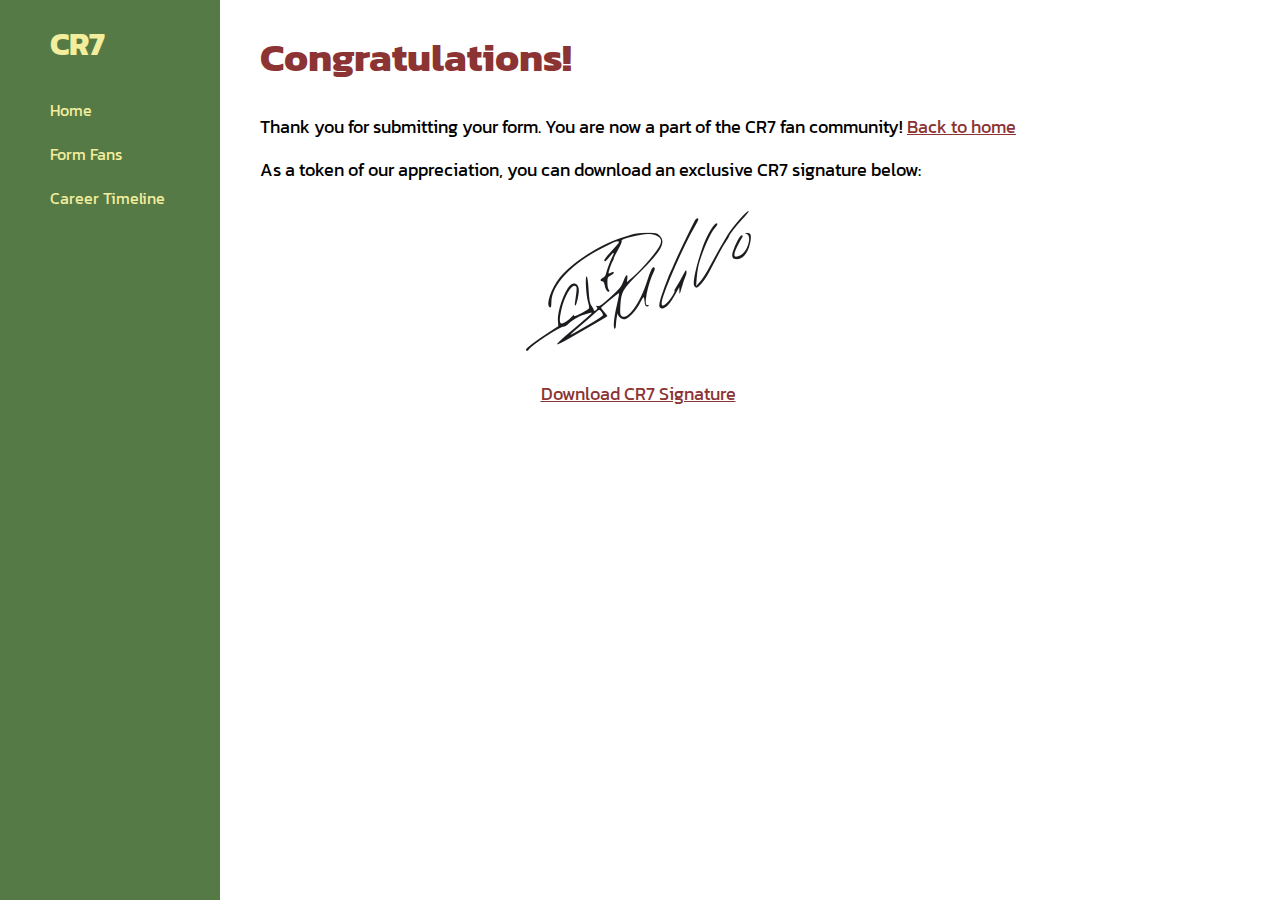
<file: feedback.html>
<!DOCTYPE html>
<html lang="en">
<head>
   <meta charset="UTF-8">
   <meta name="viewport" content="width=device-width, initial-scale=1.0">
   <link rel="stylesheet" href="style.css">
   <title>feedback</title>
</head>
<body>
   <nav class="sidebar">
      <h1 class="logo-cr7"><a href="#">CR7</a></h1>
      <ul>
         <li><a href="index.html" class="ul-a">Home</a></li>
         <li><a href="form.html" class="ul-a">Form Fans</a></li>
         <li><a href="table.html" class="ul-a">Career Timeline</a></li>
      </ul>
   </nav>

   <main class="appreciation">
      <div class="container">
         <h1>Congratulations!</h1>
         <p>Thank you for submitting your form. You are now a part of the CR7 fan community! <span><a href="index.html">Back to home</a></span></p>
         <p>As a token of our appreciation, you can download an exclusive CR7 signature below:</p>
         
         <div class="signature">
            <img src="ttd-cr7.png" alt="Signature Ronaldo">
         </div>
         <a href="ttd-cr7.png" class="download-link" download>Download CR7 Signature</a>
      </div>
   </main>

   <!-- <footer class="footer">
      <div class="container-fluid">
         <h1 class="logo-cr7"><a href="#">CR7</a></h1>
         <div class="kata2">
            <p>"The most important thing is the family. Keep your family healthy, good, and take care of your family, because this is the most important thing in the world."</p>
            <span>- Cristiano Ronaldo</span>
         </div>
      </div>
   </footer> -->
</body>
</html>
</file>
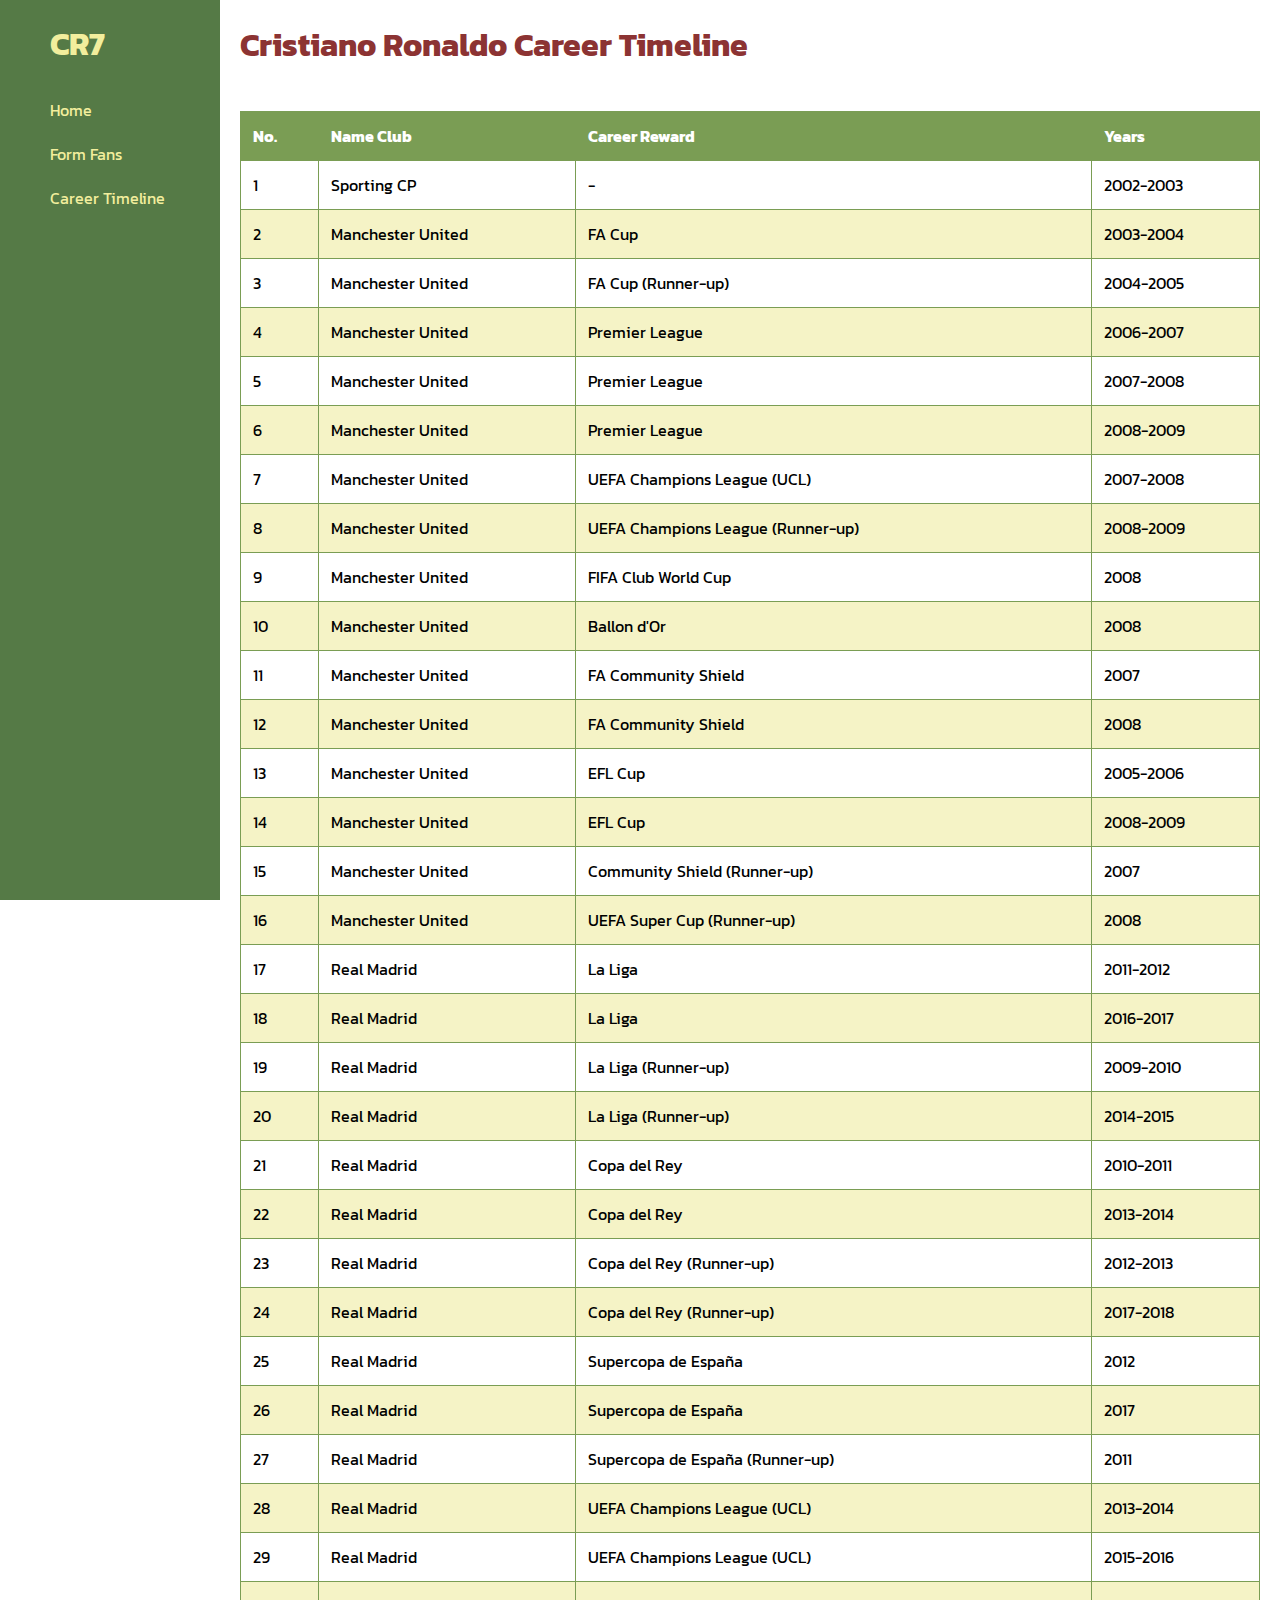
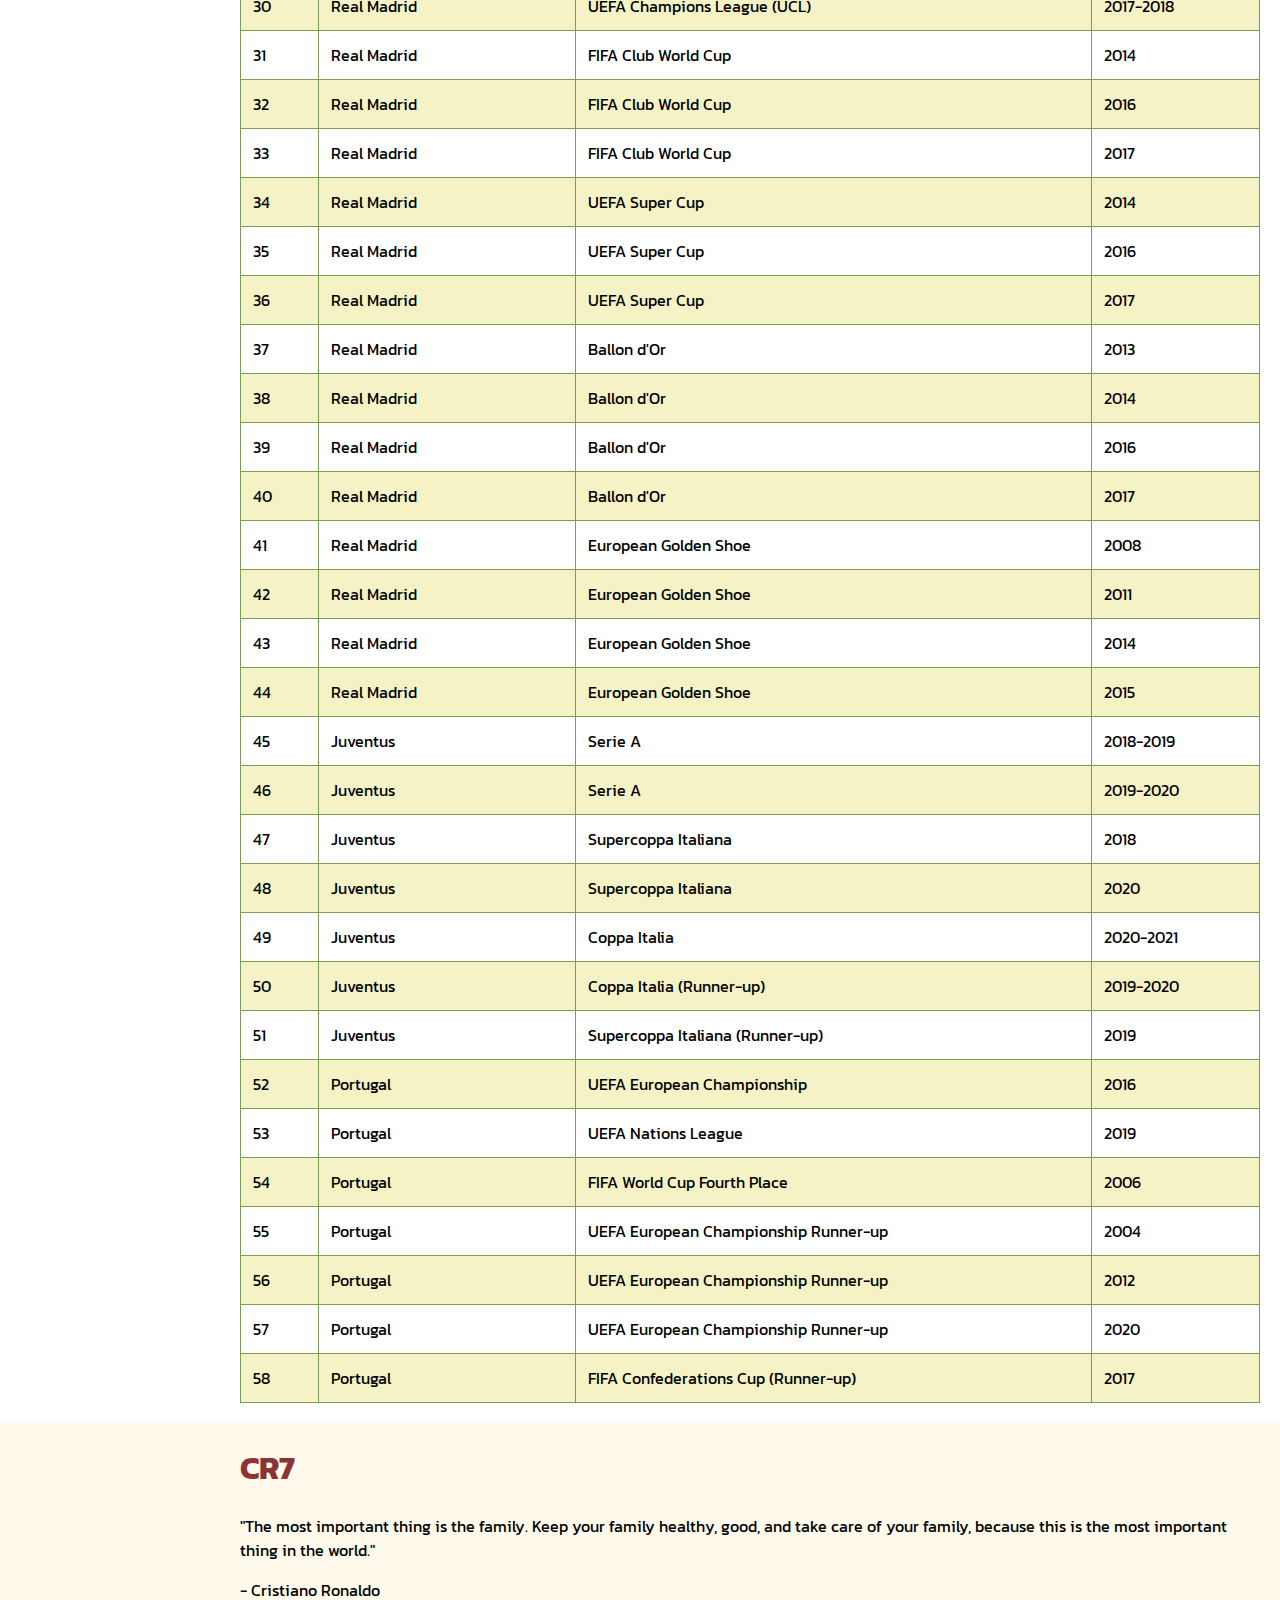
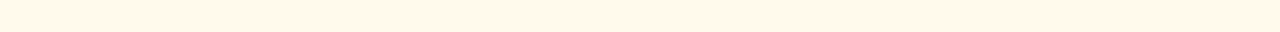
<file: table.html>
<!DOCTYPE html>
<html lang="en">
<head>
    <meta charset="UTF-8">
    <meta name="viewport" content="width=device-width, initial-scale=1.0">
    <link rel="stylesheet" href="style.css">
    <title>Cristiano Ronaldo Career</title>
</head>
<body>
   <nav class="sidebar">
      <h1 class="logo-cr7"><a href="#">CR7</a></h1>

      <ul>
         <li><a href="index.html" class="ul-a">Home</a></li>
         <li><a href="form.html" class="ul-a">Form Fans</a></li>
         <li><a href="#" class="ul-a">Career Timeline</a></li>
      </ul>
   </nav>
      <div class="label-h1">
         <h1>Cristiano Ronaldo Career Timeline</h1>
      </div>
   <div class="table-responsive">
      <table border="1" class="table-container">
        <thead>
            <tr>
                <th>No.</th>
                <th>Name Club</th>
                <th>Career Reward</th>
                <th>Years</th>
            </tr>
        </thead>
        <tbody>
            <tr>
                <td>1</td>
                <td>Sporting CP</td>
                <td>-</td>
                <td>2002-2003</td>
            </tr>
            <tr>
                <td>2</td>
                <td>Manchester United</td>
                <td>FA Cup</td>
                <td>2003-2004</td>
            </tr>
            <tr>
                <td>3</td>
                <td>Manchester United</td>
                <td>FA Cup (Runner-up)</td>
                <td>2004-2005</td>
            </tr>
            <tr>
                <td>4</td>
                <td>Manchester United</td>
                <td>Premier League</td>
                <td>2006-2007</td>
            </tr>
            <tr>
                <td>5</td>
                <td>Manchester United</td>
                <td>Premier League</td>
                <td>2007-2008</td>
            </tr>
            <tr>
                <td>6</td>
                <td>Manchester United</td>
                <td>Premier League</td>
                <td>2008-2009</td>
            </tr>
            <tr>
                <td>7</td>
                <td>Manchester United</td>
                <td>UEFA Champions League (UCL)</td>
                <td>2007-2008</td>
            </tr>
            <tr>
                <td>8</td>
                <td>Manchester United</td>
                <td>UEFA Champions League (Runner-up)</td>
                <td>2008-2009</td>
            </tr>
            <tr>
                <td>9</td>
                <td>Manchester United</td>
                <td>FIFA Club World Cup</td>
                <td>2008</td>
            </tr>
            <tr>
                <td>10</td>
                <td>Manchester United</td>
                <td>Ballon d'Or</td>
                <td>2008</td>
            </tr>
            <tr>
                <td>11</td>
                <td>Manchester United</td>
                <td>FA Community Shield</td>
                <td>2007</td>
            </tr>
            <tr>
                <td>12</td>
                <td>Manchester United</td>
                <td>FA Community Shield</td>
                <td>2008</td>
            </tr>
            <tr>
                <td>13</td>
                <td>Manchester United</td>
                <td>EFL Cup</td>
                <td>2005-2006</td>
            </tr>
            <tr>
                <td>14</td>
                <td>Manchester United</td>
                <td>EFL Cup</td>
                <td>2008-2009</td>
            </tr>
            <tr>
                <td>15</td>
                <td>Manchester United</td>
                <td>Community Shield (Runner-up)</td>
                <td>2007</td>
            </tr>
            <tr>
                <td>16</td>
                <td>Manchester United</td>
                <td>UEFA Super Cup (Runner-up)</td>
                <td>2008</td>
            </tr>
            <tr>
                <td>17</td>
                <td>Real Madrid</td>
                <td>La Liga</td>
                <td>2011-2012</td>
            </tr>
            <tr>
                <td>18</td>
                <td>Real Madrid</td>
                <td>La Liga</td>
                <td>2016-2017</td>
            </tr>
            <tr>
                <td>19</td>
                <td>Real Madrid</td>
                <td>La Liga (Runner-up)</td>
                <td>2009-2010</td>
            </tr>
            <tr>
                <td>20</td>
                <td>Real Madrid</td>
                <td>La Liga (Runner-up)</td>
                <td>2014-2015</td>
            </tr>
            <tr>
                <td>21</td>
                <td>Real Madrid</td>
                <td>Copa del Rey</td>
                <td>2010-2011</td>
            </tr>
            <tr>
                <td>22</td>
                <td>Real Madrid</td>
                <td>Copa del Rey</td>
                <td>2013-2014</td>
            </tr>
            <tr>
                <td>23</td>
                <td>Real Madrid</td>
                <td>Copa del Rey (Runner-up)</td>
                <td>2012-2013</td>
            </tr>
            <tr>
                <td>24</td>
                <td>Real Madrid</td>
                <td>Copa del Rey (Runner-up)</td>
                <td>2017-2018</td>
            </tr>
            <tr>
                <td>25</td>
                <td>Real Madrid</td>
                <td>Supercopa de España</td>
                <td>2012</td>
            </tr>
            <tr>
                <td>26</td>
                <td>Real Madrid</td>
                <td>Supercopa de España</td>
                <td>2017</td>
            </tr>
            <tr>
                <td>27</td>
                <td>Real Madrid</td>
                <td>Supercopa de España (Runner-up)</td>
                <td>2011</td>
            </tr>
            <tr>
                <td>28</td>
                <td>Real Madrid</td>
                <td>UEFA Champions League (UCL)</td>
                <td>2013-2014</td>
            </tr>
            <tr>
                <td>29</td>
                <td>Real Madrid</td>
                <td>UEFA Champions League (UCL)</td>
                <td>2015-2016</td>
            </tr>
            <tr>
                <td>30</td>
                <td>Real Madrid</td>
                <td>UEFA Champions League (UCL)</td>
               <td>2017-2018</td>
            </tr>
            <tr>
               <td>31</td>
               <td>Real Madrid</td>
               <td>FIFA Club World Cup</td>
               <td>2014</td>
            </tr>
            <tr>
               <td>32</td>
               <td>Real Madrid</td>
               <td>FIFA Club World Cup</td>
               <td>2016</td>
            </tr>
            <tr>
               <td>33</td>
               <td>Real Madrid</td>
               <td>FIFA Club World Cup</td>
               <td>2017</td>
            </tr>
            <tr>
               <td>34</td>
               <td>Real Madrid</td>
               <td>UEFA Super Cup</td>
               <td>2014</td>
            </tr>
            <tr>
               <td>35</td>
               <td>Real Madrid</td>
               <td>UEFA Super Cup</td>
               <td>2016</td>
            </tr>
            <tr>
               <td>36</td>
               <td>Real Madrid</td>
               <td>UEFA Super Cup</td>
               <td>2017</td>
            </tr>
            <tr>
               <td>37</td>
               <td>Real Madrid</td>
               <td>Ballon d'Or</td>
               <td>2013</td>
            </tr>
            <tr>
               <td>38</td>
               <td>Real Madrid</td>
               <td>Ballon d'Or</td>
               <td>2014</td>
            </tr>
            <tr>
               <td>39</td>
               <td>Real Madrid</td>
               <td>Ballon d'Or</td>
               <td>2016</td>
            </tr>
            <tr>
               <td>40</td>
               <td>Real Madrid</td>
               <td>Ballon d'Or</td>
               <td>2017</td>
            </tr>
            <tr>
               <td>41</td>
               <td>Real Madrid</td>
               <td>European Golden Shoe</td>
               <td>2008</td>
            </tr>
            <tr>
               <td>42</td>
               <td>Real Madrid</td>
               <td>European Golden Shoe</td>
               <td>2011</td>
            </tr>
            <tr>
               <td>43</td>
               <td>Real Madrid</td>
               <td>European Golden Shoe</td>
               <td>2014</td>
            </tr>
            <tr>
               <td>44</td>
               <td>Real Madrid</td>
               <td>European Golden Shoe</td>
               <td>2015</td>
            </tr>
            <tr>
               <td>45</td>
               <td>Juventus</td>
               <td>Serie A</td>
               <td>2018-2019</td>
            </tr>
            <tr>
               <td>46</td>
               <td>Juventus</td>
               <td>Serie A</td>
               <td>2019-2020</td>
            </tr>
            <tr>
               <td>47</td>
               <td>Juventus</td>
               <td>Supercoppa Italiana</td>
               <td>2018</td>
            </tr>
            <tr>
               <td>48</td>
               <td>Juventus</td>
               <td>Supercoppa Italiana</td>
               <td>2020</td>
            </tr>
            <tr>
               <td>49</td>
               <td>Juventus</td>
               <td>Coppa Italia</td>
               <td>2020-2021</td>
            </tr>
            <tr>
               <td>50</td>
               <td>Juventus</td>
               <td>Coppa Italia (Runner-up)</td>
               <td>2019-2020</td>
            </tr>
            <tr>
               <td>51</td>
               <td>Juventus</td>
               <td>Supercoppa Italiana (Runner-up)</td>
               <td>2019</td>
            </tr>
            <tr>
               <td>52</td>
               <td>Portugal</td>
               <td>UEFA European Championship</td>
               <td>2016</td>
            </tr>
            <tr>
               <td>53</td>
               <td>Portugal</td>
               <td>UEFA Nations League</td>
               <td>2019</td>
            </tr>
            <tr>
               <td>54</td>
               <td>Portugal</td>
               <td>FIFA World Cup Fourth Place</td>
               <td>2006</td>
            </tr>
            <tr>
               <td>55</td>
               <td>Portugal</td>
               <td>UEFA European Championship Runner-up</td>
               <td>2004</td>
            </tr>
            <tr>
               <td>56</td>
               <td>Portugal</td>
               <td>UEFA European Championship Runner-up</td>
               <td>2012</td>
            </tr>
            <tr>
               <td>57</td>
               <td>Portugal</td>
               <td>UEFA European Championship Runner-up</td>
               <td>2020</td>
            </tr>
            <tr>
               <td>58</td>
               <td>Portugal</td>
               <td>FIFA Confederations Cup (Runner-up)</td>
               <td>2017</td>
            </tr>
         </tbody>
      </table>
   </div>

      <footer class="footer">
         <div class="container-fluid">
            <h1 class="logo-cr7"><a href="#">CR7</a></h1>
            <div class="kata2">
               <p>"The most important thing is the family. Keep your family healthy, good, and take care of your family, because this is the most important thing in the world."</p>
               <span>- Cristiano Ronaldo</span>
            </div>
         </div>
      </footer>
   </body>
</html>
</file>
<file: style.css>
@import url('https://fonts.googleapis.com/css2?family=Kanit:ital,wght@0,100;0,200;0,300;0,400;0,500;0,600;0,700;0,800;0,900;1,100;1,200;1,300;1,400;1,500;1,600;1,700;1,800;1,900&display=swap');

:root{
   --main-color : #f5f3c6;
   --main-color-1: #F2EE9D;
   --main-color-2: #7A9D54;
   --main-color-3: #557A46;
   --main-color-4: #8C3333;
   --main-color-cream: #fffaeb;
   --black: #000000;
   --white: #ffffff;
}

body{
   background-color: var(--white);
   font-family: 'Kanit', sans-serif;
   margin: 0;
   padding: 0;
}

.sidebar{
   position: fixed;
   top: 0;
   left: 0;
   height: 100%;
   width: 220px;
   background-color: var(--main-color-3);
   z-index: 1000;
   transition: 0.5s;
}

.sidebar h1{
   text-align: left;
   padding: 10px 30px;
   margin: 0;
   font-size: 2rem;
}

.sidebar a{
   display: block;
   color: var(--main-color-1);
   padding: 10px 20px;
   text-decoration: none;
   transition: 0.5s;
}

.sidebar .ul-a:hover{
   background-color: var(--main-color-2);
   border-radius: 15px;
}

.sidebar ul{
   list-style: none;
   padding: 0 30px;
   margin: 0;
}

/* index // home */

.header{
   display: flex;
   justify-content: space-between;
   align-items: center;
   padding: 0 20px 30px 240px;
   z-index: 1000;
   margin: 0;
   background-color: var(--main-color-cream);
   box-shadow: 0 2px 5px rgba(0, 0, 0, 0.1);
}

.header h1{
   font-size: 2rem;
   color: var(--main-color-4);
   /* margin: 0; */
}

.header img{
   display: flex;
   float: right;
   text-align: right;
   /* margin-top: -150px;  */
   width: auto;
   height: 190px;
   border-radius: 10px;
}

.header p{
   padding-right: 165px;
   font-size: 1.1rem;
   text-align: justify;
}

.header .social{
   display: flex;
   align-items: center;
}

.header a{
   color: var(--main-color-4);
   text-decoration: none;
   padding: 10px 20px 10px 0;
   transition: 0.5s;
   font-size: 20px;
}

.header .social-icon-yt{
   font-size: 24px;
}


.ri-facebook-fill:hover{
   color: #3b5998;
}

.ri-instagram-fill:hover{
   color: #C13584;
}

.ri-twitter-x-fill:hover{
   color: black;
}

.ri-youtube-fill:hover{
   color: #FF0000;
}

.container{
   padding: 0 20px;
}

.who-cr7{
   display: flex;
   justify-content: space-between;
   align-items: center;
   padding: 0 20px 30px 240px;
   z-index: 1000;
   margin: 0;
   background-color: var(--white);
   box-shadow: 0 2px 5px rgba(0, 0, 0, 0.1);
}

.who-cr7 p{
   padding-left: 160px;
   font-size: 1.1rem;
   text-align: justify;
}

.who-cr7 h2{
   font-size: 2rem;
   color: var(--main-color-4);
   /* margin: 0; */
}

.who-cr7 video{
   display: flex;
   float: left;
   text-align: left;
   margin-top: 12px; 
   width: auto;
   height: 230px;
   border-radius: 10px;
}

.club{
   display: flex;
   justify-content: space-between;
   align-items: center;
   padding: 0 20px 30px 240px;
   z-index: 1000;
   margin: 0;
   background-color: var(--main-color-cream);
   /* box-shadow: 0 2px 5px rgba(0, 0, 0, 0.1); */
}

.club-list{
   display: grid;
   grid-template-columns: repeat(3, 1fr);
   grid-gap: 40px;
   margin-top: 20px; 
   margin-bottom: 40px; 
}

.club h2{
   font-size: 2rem;
   color: var(--main-color-4);
   /* margin: 0; */
}

.club-item{
   display: flex;
   flex-direction: column;
   justify-content: center;
   align-items: center;
   padding: 0 20px 15px 20px;
   background-color: var(--white);
   box-shadow: 0 2px 5px rgba(0, 0, 0, 0.1);
   border-radius: 10px;
}

.club-item h3{
   font-size: 1.5rem;
   color: var(--main-color-3);
   background-color: var(--white);
   border-radius: 20px;
   padding: 0 10px;
}
.club-item span{
   font-size: 1rem;
   color: var(--main-color-3);
   background-color: var(--white);
   border-radius: 20px;
   padding: 0 10px;
}

.club-item p{
   font-size: 1rem;
   text-align: justify;
   color: var(--white);
   background-color: var(--main-color-3);
   border-radius: 20px;
   padding: 10px 10px;
}

.sporting{
   background-image: url(sporting.jpeg);
   background-size: cover;
   background-position: center;
}

.mu{
   background-image: url(mu.jpeg);
   background-size: cover;
   background-position: center;
}

.real-madrid{
   background-image: url(realmadrid.jpeg);
   background-size: cover;
   background-position: center;
}

.juventus{
   background-image: url(juventus.jpeg);
   background-size: cover;
   background-position: center;
}

.mu2{
   background-image: url(mu2.jpeg);
   background-size: cover;
   background-position: center;
}

.al-nassr{
   background-image: url(al-nassr.jpeg);
   background-size: cover;
   background-position: center;
}

.awards{
   display: flex;
   justify-content: space-between;
   align-items: center;
   padding: 0 20px 30px 240px;
   z-index: 1000;
   margin: 0;
   background-color: var(--white);
   /* box-shadow: 0 2px 5px rgba(0, 0, 0, 0.1); */
}

.award-list{
   display: grid;
   grid-template-columns: repeat(4, 1fr);
   grid-gap: 40px;
   margin-top: 20px; 
   margin-bottom: 40px; 
}

.award-item{
   display: flex;
   flex-direction: column;
   justify-content: center;
   align-items: center;
   padding: 0 20px 15px 20px;
   background-color: var(--main-color-cream);
   box-shadow: 0 2px 5px rgba(0, 0, 0, 0.1);
   border-radius: 10px;
}

.awards h2{
   font-size: 2rem;
   color: var(--main-color-4);
   /* margin: 0; */
}

.award-item h3{
   font-size: 1.1rem;
   color: var(--main-color-3);
   background-color: var(--main-color-cream);
   border-radius: 20px;
   padding: 0 10px;
}

.award-item span{
   font-size: 1rem;
   color: var(--main-color-3);
   background-color: var(--main-color-cream);
   border-radius: 20px;
   padding: 10px;
}

.award-item p{
   font-size: 0.9rem;
   text-align: justify;
   color: var(--black);
}

.award-item img{
   width: 100%;
   height: auto;
}

.ballon-dor img{
   width: 90%;
   height: auto;
}

.footer{
   display: flex;
   justify-content: space-between;
   align-items: center;
   /* margin: 0 20px 30px 240px; */
   padding: 0 20px 30px 240px;
   z-index: 1000;
   margin: 0;
   background-color: var(--main-color-cream);
   box-shadow: 0 2px 5px rgba(0, 0, 0, 0.1);
}

.footer h1 a{
   font-size: 2rem;
   color: var(--main-color-4);
   text-decoration: none;
}

/* fan form */
.form-fan{
   display: flex;
   justify-content: space-between;
   align-items: center;
   padding: 0 20px 30px 240px;
   z-index: 1000;
   margin: 0;
   background-color: var(--white);
   box-shadow: 0 2px 5px rgba(0, 0, 0, 0.1);
}

.form-fan h1{
   font-size: 2.5rem;
   color: var(--main-color-4);
   /* margin: 0; */
}

.form-fan form{
   display: flex;
   flex-direction: column;
   justify-content: center;
   /* align-items: center; */
   padding: 15px 30px 15px 20px;
   background-color: var(--main-color-cream);
   box-shadow: 0 2px 5px rgba(0, 0, 0, 0.1);
   border-radius: 10px;
}

input[type="text"], input[type="date"], input[type="password"], input[type="submit"]{
   width: 100%;
   padding: 5px;
   margin: 10px 0;
   border: 1px solid var(--main-color-3);
   border-radius: 5px;
}

textarea{
   width: 100%;
   padding: 5px;
   margin: 10px 0;
   border: 1px solid var(--main-color-3);
   border-radius: 5px;
   resize: none;
   
}

textarea:focus, input[type="text"]:focus, input[type="date"]:focus, input[type="password"]:focus{
   border: 1px solid var(--main-color-2);
   
}

input[type="submit"]{
   background-color: var(--main-color-3);
   color: var(--main-color-cream);
   font-size: 1rem;
   cursor: pointer;
   display: flex;
   justify-content: center;
   align-items: center;
}

input[type="submit"]:hover{
   background-color: var(--main-color-2);
}

.gender{
   padding: 10px 20px 0px 0px;
   
}

.club-form{
   padding: 10px 20px 0px 0px;

}
.question{
   padding: 10px 20px 0px 0px;

}

.verification{
   padding: 0px 20px 0px 0px;
   margin: 0;
}

.verification small{
   padding: 0px;
   font-size: 0.7rem;
}

input[type="radio"]:checked {
   accent-color: var(--main-color-3);
}
input[type="checkbox"]:checked {
   accent-color: var(--main-color-3);
}

/* feedback */
.appreciation{
   display: flex;
   justify-content: space-between;
   align-items: center;
   padding: 0 20px 30px 240px;
   z-index: 1000;
   margin: 0;
   background-color: var(--white);
   /* box-shadow: 0 2px 5px rgba(0, 0, 0, 0.1); */
}

.appreciation h1{
   font-size: 2.5rem;
   color: var(--main-color-4);
   /* margin: 0; */
}

.appreciation p{
   font-size: 1.1rem;
   text-align: justify;
}
.appreciation a{
   font-size: 1.1rem;
   text-align: justify;
   color: var(--main-color-4);
}

.signature{
   display: flex;
   justify-content: center;
   align-items: center;
   padding: 10px 20px 30px 20px;

}

.download-link{
   display: flex;
   justify-content: center;
   align-items: center;
   padding: 0 0px 30px 0px;
   font-size: 1.5rem;
   color: var(--main-color-4);
   /* text-decoration: none; */
}

/* table */

.table-responsive {
   margin-left: 220px;
   padding: 20px;
   overflow-x: auto; /* Responsif - Membuat tabel bisa di-scroll secara horizontal */
}

table {
   width: 100%;
   border-collapse: collapse;
   background-color: var(--white);
}

th, td {
   padding: 12px;
   text-align: left;
   border: 1px solid var(--main-color-2);
}

th {
   background-color: var(--main-color-2);
   color: var(--white);
}

tr:nth-child(even) {
   background-color: var(--main-color);
}

tr:hover {
   background-color: var(--main-color-1);
}


.label-h1 {
   padding: 0 0px 0 240px;
   color: var(--main-color-4);
}


/* Responsif */
@media (max-width: 768px) {
   .table-responsive {
       margin-left: 0px;
   }

   .label-h1 {
      padding: 70px 25px 0px 25px;
   }

   table {
       font-size: 14px;
   }
}

@media (max-width: 576px) {
   .table-responsive {
       margin-left: 0px;
   }

   .label-h1 {
      font-size: 0.8rem;
      padding: 70px 25px 0px 25px;
   }

   table {
       font-size: 12px;
   }
}

@media (max-width: 1150px) {
   .club-list, .award-list {
      grid-template-columns: repeat(2, 1fr);
  }
}

@media (max-width: 992px) {
   .sidebar{
      width: 210px;
   }

   .sidebar h1{
      font-size: 1.9rem;
      padding: 10px 25px;
   }

   .sidebar ul{
      padding: 0 24px;
      font-size: 0.95rem;
   }
   
   .header {
       flex-direction: column;
       /* text-align: center; */
       padding:  0 20px 20px 240px;
   }

   .header img {
       margin-top: 5px;
       height: 150px;
   }

   .header h1 {
       font-size: 1.75rem;
   }

   .header p {
       padding-right: 130px;
       font-size: 1rem;
   }

   .header a{
      font-size: 18px;
      padding: 5px 15px 5px 0;
   }

   .social-icon-yt{
      font-size: 20px;
   }

   .who-cr7 p {
       padding-left: 130px;
   }

   .who-cr7 h2 {
       font-size: 1.75rem;
   }

   .who-cr7 video {
       margin-top: 5px;
       height: 190px;
   }

   .club-list, .award-list {
       grid-template-columns: repeat(2, 1fr);
   }

   .club, .awards {
       flex-direction: column;
       padding: 0 20px 30px 240px;
   }

   .club h2, .awards h2 {
       font-size: 1.75rem;
   }

   .club-item p{
      font-size: 0.95rem;
   }

   .award-item p{
      font-size: 0.85rem;
   }

   .footer h1 a{
      font-size: 1.75rem;
   }
   
   .footer p{
      font-size: 0.95rem;
   }

   .footer span{
      font-size: 0.95rem;
   }
}

@media (max-width: 768px) {
   .sidebar {
       width: 100%;
       height: auto;
       position: fixed;
       display: flex;
       flex-direction: row;
       justify-content: space-between;
       align-items: center;
       padding: 10px 0px;
   }

   .sidebar h1 {
       font-size: 1.5rem;
       padding: 0 20px;
   }

   .sidebar ul {
       display: flex;
       flex-direction: row;
       padding: 0 20px;
   }

   .sidebar ul li {
       margin: 0 10px;
   }

   .sidebar a {
       padding: 10px 15px;
   }

   .header {
       padding: 80px 20px 30px 20px;
   }

   .header h1 {
      font-size: 1.6rem;
   }

   .header p {
      font-size: 0.9rem;
   }

   .header a{
      font-size: 17px;
   }

   .social-icon-yt{
      font-size: 17px;
   }

   .who-cr7 {
       flex-direction: column;
       padding: 0 20px 30px 20px;
   }

   .who-cr7 h2 {
       font-size: 1.6rem;
   }

   .who-cr7 video {
      width: auto !important;
      height: 230px !important;
      float: none;
      margin: 0 auto;
      
   }

   .who-cr7 p {
       font-size: 0.95rem;
       padding: 0;
   }

   .club, .awards {
       padding: 0 20px 30px 20px;
   }

   .club-list, .award-list {
       grid-template-columns: repeat(2, 1fr);
   }

   .club-item p {
       font-size: 0.9rem;
   }

   .award-item {
       padding: 10px;
   }

   .footer {
       padding: 0 20px 30px 20px;
   }

   .form-fan{
      padding: 70px 20px 30px 20px;
   }

   .appreciation{
      padding: 70px 20px 30px 20px;
   }
}

@media (max-width: 576px) {
   .sidebar {
       width: 100%;
       height: auto;
       position: fixed;
       display: flex;
       flex-direction: row;
       justify-content: space-between;
       align-items: center;
       padding: 5px 0px;
   }

   .sidebar .ul-a:hover{
      background-color: var(--main-color-2);
      border-radius: 15px;
   }

   .sidebar h1 {
       font-size: 1.4rem;
       padding: 0 20px;
   }

   .sidebar a{
      padding: 5px 5px;
   }

   .sidebar .ul-a:hover{
      background-color: var(--main-color-2);
      border-radius: 10px;
   }

   .sidebar ul li{
      margin: 0 5px;
      font-size: 0.65rem;
   }

   .header {
      padding: 55px 15px 30px 15px;
   }

   .header h1 {
       font-size: 1.5rem;
   }

   .header p {
       font-size: 0.8rem;
   }

   .header a {
       font-size: 15px;
   }

   .social-icon-yt {
       font-size: 15px;
   }

   .who-cr7 {
       padding: 0 15px 30px 15px;
   }

   .who-cr7 h2 {
       font-size: 1.5rem;
   }

   .who-cr7 video {
       width: auto !important;
       height: 200px !important;
       float: none;
       margin: 0 auto;
   }

   .who-cr7 p {
       font-size: 0.8rem;
       padding: 0;
   }

   .club h2, .awards h2 {
       font-size: 1.5rem;
   }

   .club, .awards {
       padding: 0 15px 30px 15px;
   }

   .club-list, .award-list {
       grid-template-columns: repeat(1, 1fr);
   }

   .club-item p {
       font-size: 0.8rem;
   }

   .award-item {
       padding: 10px;
   }

   .footer {
       padding: 0 15px 30px 15px;
   }
   
}
</file>
